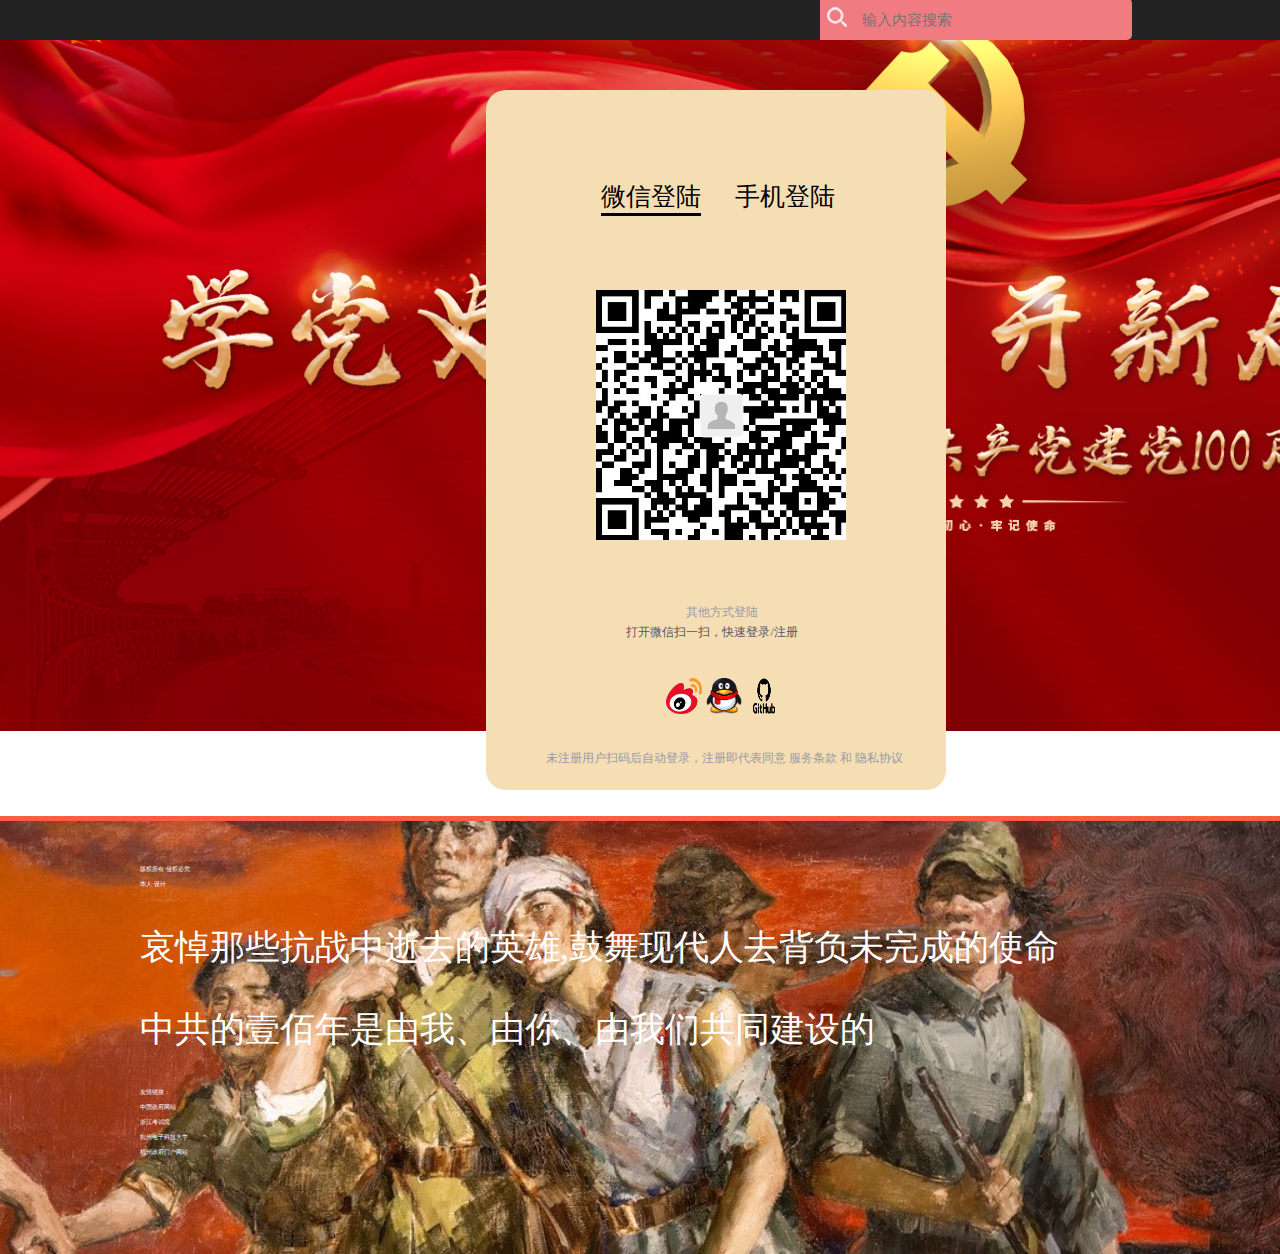
<file: load.html>
<!DOCTYPE html>
<html lang="en">
<head>
    <meta charset="UTF-8">
    <meta http-equiv="X-UA-Compatible" content="IE=edge">
    <meta name="viewport" content="width=device-width, initial-scale=1.0">
    <script src="https://apps.bdimg.com/libs/jquery/2.1.4/jquery.min.js"></script>
    <title>更多</title>
    <!---->
    <link rel="shortcut icon" href="img/icon.jpg" type="image/x-icon" />
    <link rel="stylesheet" href="css/base.css" />
    <link rel="stylesheet" href="css/float-box.css" />
    <link rel="stylesheet" href="css/foot-1.css" />
    <link rel="stylesheet" href="css/banner.css" />
    <link rel="stylesheet" href="css/more.css" />
    <link rel="stylesheet" href="css/search+guide.css" />
    <link rel="stylesheet" href="css/load.css" />
    <script src="js/banner.js"></script>
    <script src="js/load.js"></script>
    
    <!---->
</head>
<body>
    <div id="head-bar" style="z-index:1">
        <div id="seach-box">
            <div id="search">
                <img src="img/search.png" id="search-icon" />
                <input type="text" id="search-text" placeholder="输入内容搜索" style="top:-32.8px;left:40px;" />
            </div>
        </div>
    </div>
    <img style="z-index:-1;position:relative;top:-81px;width:1903px;" src="img/bg.png" />
    <div class="load-box">
        <div class="we-chat" style="">
            <div class="way">
                <div class="way-up" id="qvq1">微信登陆</div>
                <div class="way-down" id="qvq2">手机登陆</div>
            </div>
            <img id="we-chat-load-img" src="img/load.jpg" />
            <div id="bottom-qvq" style="position:relative">
                <div class="other">其他方式登陆</div>
                <div class="other-load">
                    <img src="img/icon-1.png" />
                    <img src="img/icon-3.png" />
                    <img src="img/github.png" />
                </div>
                <div class="other-paper">未注册用户扫码后自动登录，注册即代表同意 服务条款 和 隐私协议</div>
                <div class="we-chat-title">打开微信扫一扫，快速登录/注册</div>
            </div>


        </div>


        <div class="phone-load" style="display:none;">
            <input placeholder="请输入手机号" id="enter-phone" />
            <br />
            <br />
            <br />
            <input placeholder="验证码" id="enter-code" />
            <div class="sent">发送</div>
            <div style=" color: #fff; background-color: #ee9b86;width:300px;height:20px;position:relative;top:0px;left:-50px;padding-top:10px;padding-bottom:10px;text-align:center">登陆/注册</div>
        </div>

        <div class="password-load">

        </div>

    </div>
    <div>
        <div class="foot-bar"></div>
        <div class="foot">
            <div class="text" style="position:relative;">
                <p>
                    版权所有·侵权必究
                </p>
                <p>
                    本人 设计
                </p>
                <p style="font-size:35px;">
                    哀悼那些抗战中逝去的英雄,鼓舞现代人去背负未完成的使命
                </p>
                <p style="font-size:35px;">
                    中共的壹佰年是由我、由你、由我们共同建设的
                </p>
                <p>
                    友情链接：
                </p>
                <p><a href="https://www.gov.cn/">中国政府网站</a></p>
                <p><a href="https://www.zjzs.net/moban/index/index.html">浙江考试院</a></p>
                <p><a href="http://www.hdu.edu.cn/">杭州电子科技大学</a></p>
                <p><a href="http://www.hangzhou.gov.cn/">杭州政府门户网站</a></p>
                <div class="dingyue">
                </div>
            </div>
        </div>
    </div>
</body>
</html>
</file>
<file: css/base.css>
body {
            margin: 0px;
        }
a{
            text-decoration:none;
            color:white;
        }
</file>
<file: css/float-box.css>
#float-box {
            height: 240px;
            width: 90px;
            position: fixed;
            float: right;
            left: 50%;
            top: 30%;
            z-index: 999;
            margin-left: 830px;
            border-radius: 15px;
            background-color: #808080;
        }
        #float-box a{
            position:relative;
            border-bottom:ridge;
            border-bottom-width:2px;
            border-bottom-left-radius:2px;
            top:20px;
            left:3px;
            text-decoration:none;
            color:azure;
            font-size:35px;
            padding-top:20px;
        }
</file>
<file: css/foot-1.css>
#float {
            background-image: url(../img/float.png);
            background-size: 100px 100px;
            width: 100px;
            height: 100px;
            z-index: 999;
            position: absolute;
            top: 10px;
        }

        #guide-next {
            position: absolute;
            top: 0px;
            left: 0px;
            width: 60%;
            height: 50px;
            //background-color:red;
            //display:none;
        }

        .guide-txt {
            margin-top: 20px;
            height: 30px;
            border-radius: 20px;
            z-index: 6;
            background-color: rgba(255, 216, 0,1);
        }

        #guide-icon {
            background-image: url(../img/down.png);
            background-size: 50px 50px;
            transform: rotate(90deg);
            width: 50px;
            height: 50px;
            z-index: 7;
            position: absolute;
            top: 10px;
        }

        .guide-txt span {
            width: 50px;
            z-index: 10;
            font-size: 20px;
            font-family: Harrington;
            padding-right: 35px;
            padding-left: 45px;
        }

        .foot-bar {
            height: 5px;
            background-color: #fa5d42;
            margin: 0px auto;
        }

        .foot {
            height: 350px;
            background: url(../img/foot.jpg) no-repeat;
            background-position: 0px -140px;
            background-size: cover;
            padding: 38px 0px 45px 0px;
        }

        .text {
            width: 1000px;
            margin: 0 auto;
            color: white;
            font-size: 6px;
        }

        .dingyue {
            right: 140px;
            position: absolute;
            top: -10px;
            width: 75px;
            height: 75px;
        }

        .df-text {
            color: white;
            position: absolute;
            bottom: -21px;
            left: 1px;
            width: 120px;
            font-size: 10px;
        }
</file>
<file: css/banner.css>
#banner {
            width: 100%;
            height: 600px;
            background-image:url(img/banner-bg.jpg);
            background-size:1280px;
            overflow: hidden;
            display: inline-block;
        }

        #banner-box {
            width: 1350px;
            height: 600px;
            background: black;
            margin: auto;
            overflow: hidden;
        }

        #banner-box-in {
            width: 8100px;
            height: 600px;
            overflow: hidden;
            margin-left: 0px;
        }

        #banner-l {
            position: absolute;
            margin-top: 250px;
            margin-left: 150px;
            width: 100px;
        }

        #banner-r {
            position: absolute;
            margin-top: 250px;
            margin-left: 1680px;
            width: 100px;
        }

        #banner-box-img {
            height: 600px;
            width: 1350px;
        }
</file>
<file: css/more.css>
#more {
            width: 100%;
            height: 1000px;
            background-color: red;
            background-image: url(img/1921.jpg);
            background-size: 2000px;
            background-repeat: no-repeat;
            z-index: 1;
        }

        #more-body {
            width: 1350px;
            height: 1000px;
            //background-color: white;
            margin: auto;
            z-index: 2;
            background-image: linear-gradient(to bottom, #ff8177 0%, #ff867a 0%, #ff8c7f 21%, #f99185 52%, #cf556c 78%, #b12a5b 100%);
        }

        #more-in {
            position: relative;
            margin: auto;
            top: 50px;
            width: 1300px;
            height: 950px;
            display: inline-block;
            //background-color:red;
        }

            #more-in #big {
                font-size: 150px;
                font-weight: 900;
                font-family: Century;
                position: relative;
                color: red;
                left: 470px;
            }

        #more-card-l {
            position: relative;
            left: 90px;
            margin-top: 30px;
            width: 500px;
            height: 310px;
            background-color: white;
            box-shadow: 10px 10px;
        }

        #more-card-r {
            position: relative;
            left: 750px;
            top: -680px;
            margin-top: 30px;
            width: 500px;
            height: 310px;
            background-color: white;
            box-shadow: 10px 10px;
        }

        #man {
            position: relative;
            top: 30px;
            left: 30px;
            height: 200px;
            width: 200px;
            //background-color:red;
        }

            #man img {
                width: 200px;
                height: 200px;
            }

        #thing {
            position: relative;
            font-size: 20px;
            top: -170px;
            left: 270px;
            height: 270px;
            width: 200px;
            //background-color: red;
            overflow: hidden;
            font-family: KaiTi;
        }
        /*h1{
            font-size:5rem;
            text-align:center;
            margin:100vh 0px;

            opacity:var(--opacity);
        }*/
</file>
<file: css/search+guide.css>
#head-bar {
            height: 40px;
            width: 100%;
            background-color: #222;
        }

        #seach-box {
            height: 40px;
            width: 75%;
            //background-color: red;
            margin: auto;
        }

        #search {
            float: right;
            height: 40px;
            width: 300px;
            background-color: #f07c82;
        }

        #search-icon {
            margin-top: 7px;
            margin-left: 7px;
        }

        #search-text {
            width: 268px;
            background-color: #f07c82;
            position: relative;
            outline: none;
            border: 0px solid #ccc;
            border-radius: 5px;
            height: 40px;
            font-size: 15px;
            top: -2px;
        }

        #img-1 {
            width: 100%;
            height: 300px;
            //background:red;
            overflow: hidden;
        }

        #guide {
            width: 100%;
            min-width:1900px;
            height: 35px;
            background-color: rgb(1,82,146);
        }

        #guide-box {
            width: 60%;
            height: 35px;
            //background-color: red;
            margin: auto;
        }

        #guide-box-in-1 {
            background-image: url(img/goverment.jpg);
            height: 35px;
            width: 60px;
            display: inline-block;
            background-repeat: no-repeat;
            border-right: 3px solid white;
            padding-right: 20px;
        }

        #guide-box-in-2 {
            position: relative;
            top: -9px;
            height: 35px;
            width: 100px;
            display: inline-block;
            background-repeat: no-repeat;
            border-right: 3px solid white;
            padding-right: 20px;
            padding-left: 20px;
            font-family: '.PingFang SC';
            font-size: 25px;
            text-align: center;
            color: aliceblue;
        }
</file>
<file: css/load.css>
.load-box {
            position: absolute;
            border-radius:20px;
            top: 10%;
            left: 38%;
            width: 460px;
            height: 700px;
            background-color: wheat;
            z-index: 999;
        }
        .way{
            position:relative;
            top:60px;
	        left:20px;
            margin:auto;
            //background-color:white;
            width:300px;
            height:80px;
        }
        .way-up{
            font-family:Harrington;
            font-size:25px;
            color:black;
            width:100px;
            //height:inherit;
            margin-top:30px;
            margin-left:15px;
            display:inline-block;
            border-bottom:outset;
            border-bottom-color:black;
        }
        .way-down {
            font-family: Harrington;
            color: black;
            font-size: 25px;
            width: 100px;
            height: inherit;
            margin-left: 30px;
            display: inline-block;
        }
        #we-chat-load-img{
            position:relative;
            width:250px;
            height:250px;
            top:120px;
            left:110px;
        }
        .we-chat-title {
            font-size: 12px;
            font-weight: 400;
            color: #555666;
            position:relative;
            top:120px;
            left    :140px;
        }
        .other {
            height: 24px;
            font-size: 12px;
            font-weight: 400;
            color: #999aaa;
            position:relative;
            left:200px;
            top:180px;
        }
        .other-paper {
            height: 24px;
            font-size: 12px;
            font-weight: 400;
            color: #999aaa;
            position: relative;
            left: 60px;
            top: 270px;
        }
        .other-load {
            height: 32px;
            width:120px;
            position: relative;
            //background-color:white;
            left: 180px;
            top: 230px;
        }
        .other-load img{
            width:36px;
            height:36px;
        }
        .phone-load {
            position: relative;
            left: 150px;
            top: 90px;
            width:150px;
            height:60px;
        }
        #enter-phone {
            position: relative;
            border:none;
            border-radius:5px;
            box-shadow:inset;
            top:-50px;
            font-size:26px;
            left: 0px;
            width: 180px;
            height: 40px;
        }
        #enter-phone:focus{
            width:250px;
            left:-35px;
        }
        #enter-code {
    border: none;
    border-radius: 5px;
    box-shadow: inset;
    top: -50px;
    position: relative;
    font-size: 26px;
    left: 0px;
    width: 180px;
    height: 40px;
}
        .sent{

            position:relative;
            border-radius:5px;
            left:176px;
            top:-92px;
            width:40px;
            padding-top:10px;
            padding-bottom:10px;
            background-color:white;
        }
</file>
